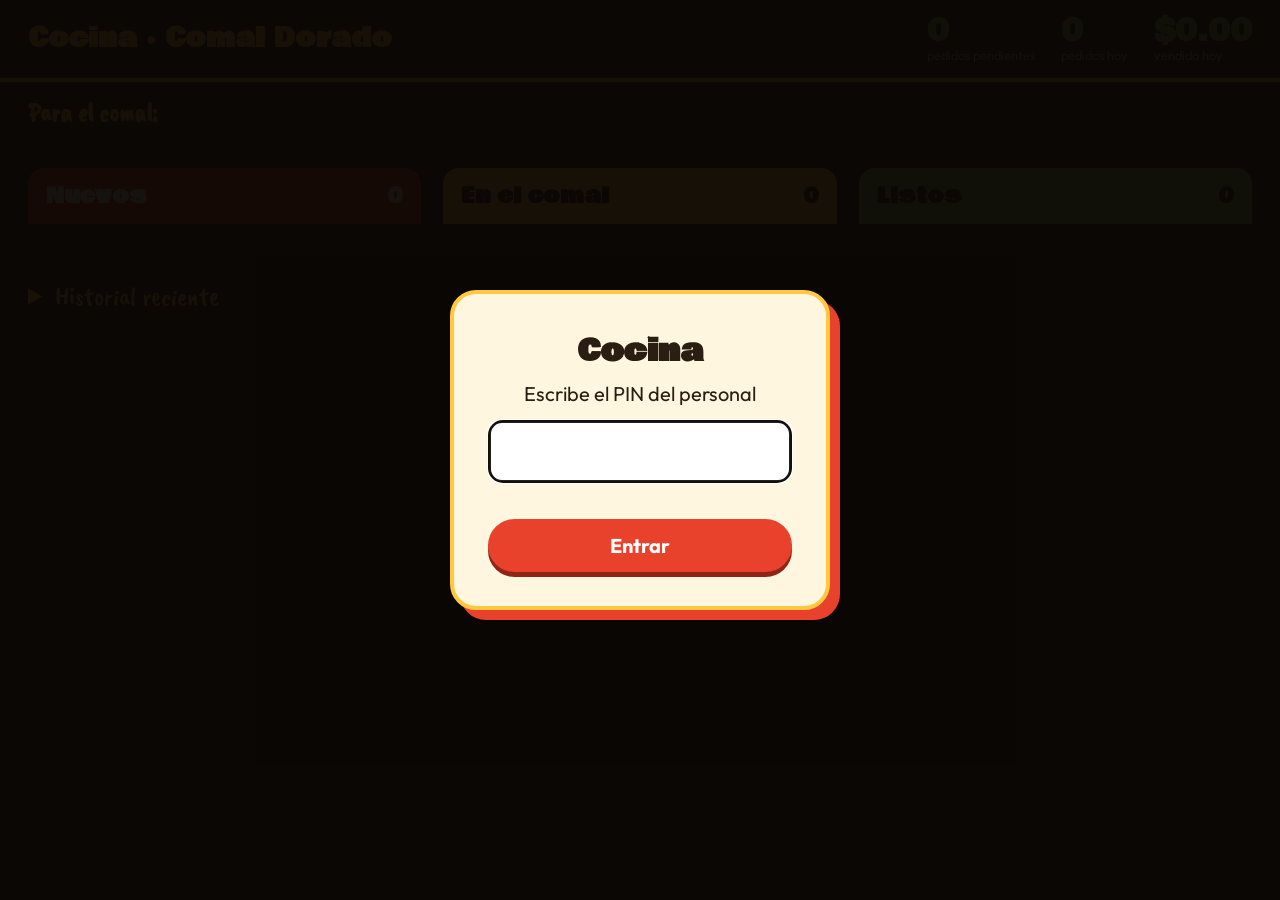
<file: static/cocina.html>
<!doctype html>
<html lang="es">
<head>
<meta charset="utf-8">
<meta name="viewport" content="width=device-width,initial-scale=1">
<title>Cocina · Comal Dorado</title>
<link rel="preconnect" href="https://fonts.googleapis.com">
<link rel="preconnect" href="https://fonts.gstatic.com" crossorigin>
<link href="https://fonts.googleapis.com/css2?family=Bowlby+One&family=Caveat+Brush&family=Outfit:wght@400;500;700&display=swap" rel="stylesheet">
<style>
:root{--carbon:#14100d;--carbon2:#1f1812;--crema:#fff6df;--tinta:#2a1d12;--maiz:#ffc83d;--chile:#e8412c;--curtido:#8bc34a;
  --display:'Bowlby One',Impact,sans-serif;--hand:'Caveat Brush',cursive;--body:'Outfit',system-ui,sans-serif}
*{box-sizing:border-box;margin:0;padding:0}
body{background:var(--carbon);color:var(--crema);font-family:var(--body);font-size:20px;min-height:100vh}
button{font:inherit;cursor:pointer}
[hidden]{display:none!important}
header{display:flex;flex-wrap:wrap;align-items:center;gap:14px 28px;padding:16px 28px;background:var(--carbon2);border-bottom:4px solid var(--maiz)}
header h1{font-family:var(--display);font-size:1.6rem;color:var(--maiz)}
.stats{display:flex;gap:26px;margin-left:auto}
.stats div{display:flex;flex-direction:column;line-height:1.1}
.stats b{font-family:var(--display);font-size:1.8rem;color:var(--curtido)}
.stats span{font-size:.8rem;opacity:.7}
.comal-list{padding:14px 28px;background:#2a1d12;display:flex;flex-wrap:wrap;gap:10px;align-items:center;min-height:62px}
.comal-list h2{font-family:var(--hand);font-size:1.6rem;color:var(--maiz);margin-right:8px}
.tag{background:var(--maiz);color:var(--tinta);border-radius:999px;padding:4px 16px;font-weight:700}
.tag b{font-family:var(--display);margin-right:6px;color:var(--chile)}
.board{display:grid;grid-template-columns:repeat(3,1fr);gap:22px;padding:24px 28px}
.col h2{font-family:var(--display);font-size:1.3rem;padding:12px 18px;border-radius:16px 16px 0 0;display:flex;justify-content:space-between}
.col.nuevo h2{background:var(--chile)}.col.preparando h2{background:var(--maiz);color:var(--tinta)}.col.listo h2{background:var(--curtido);color:var(--tinta)}
.col-body{display:flex;flex-direction:column;gap:16px;padding:16px 0}
.ped{background:var(--crema);color:var(--tinta);border-radius:20px;padding:18px 20px;border:4px solid var(--tinta);box-shadow:6px 6px 0 #000}
.ped.fresh{animation:fresh 1.2s 3}
@keyframes fresh{50%{box-shadow:0 0 0 8px var(--maiz)}}
.ped-head{display:flex;justify-content:space-between;align-items:baseline;gap:8px}
.ped-code{font-family:var(--display);font-size:1.4rem;color:var(--chile)}
.ped-time{font-size:.85rem;opacity:.7}
.ped-who{font-weight:700;margin:2px 0 6px}
.ped-who small{font-weight:400;opacity:.75}
.ped ul{list-style:none;margin:8px 0;padding:8px 0;border-block:2px dashed rgba(42,29,18,.3)}
.ped li{font-size:1.25rem;font-weight:500}
.ped li b{font-family:var(--display);color:var(--chile);margin-right:8px}
.ped-note{background:#fff0b8;border-radius:10px;padding:6px 12px;margin:8px 0;font-size:.95rem}
.ped-tot{display:flex;justify-content:space-between;font-weight:700;margin-bottom:12px}
.acts{display:flex;gap:8px}
.acts button{flex:1;border:0;border-radius:14px;padding:12px;font-weight:700;color:#fff;background:var(--chile);box-shadow:0 4px 0 #8f2417}
.acts .ok{background:#2f7d1f;box-shadow:0 4px 0 #1c4d12}
.acts .no{flex:0 0 auto;background:var(--tinta);box-shadow:0 4px 0 #000;font-size:.9rem}
.vacio{font-family:var(--hand);font-size:1.5rem;opacity:.5;padding:20px 4px}
.hist{padding:0 28px 40px}
.hist summary{cursor:pointer;font-family:var(--hand);font-size:1.6rem;color:var(--maiz);margin-bottom:12px}
.hist-row{display:flex;gap:16px;padding:8px 0;border-bottom:1px solid rgba(255,246,223,.15);font-size:.95rem}
.hist-row span:first-child{font-family:var(--display);width:100px;color:var(--maiz)}
.login{position:fixed;inset:0;background:rgba(10,7,5,.95);display:grid;place-items:center;z-index:10}
.login form{background:var(--crema);color:var(--tinta);padding:34px;border-radius:26px;border:4px solid var(--maiz);box-shadow:10px 10px 0 var(--chile);width:min(380px,92vw);text-align:center}
.login h2{font-family:var(--display);margin-bottom:6px}
.login input{width:100%;margin:14px 0;padding:14px;font-size:1.6rem;text-align:center;letter-spacing:8px;border:3px solid var(--tinta);border-radius:14px}
.login button{width:100%;border:0;border-radius:999px;padding:14px;background:var(--chile);color:#fff;font-weight:700;box-shadow:0 5px 0 #8f2417}
.login p{color:var(--chile);min-height:1.4em;font-size:.95rem}
@media (max-width:1000px){.board{grid-template-columns:1fr}.stats{margin-left:0}}
</style>
</head>
<body>
<div class="login" id="login">
  <form id="loginForm">
    <h2>Cocina</h2>
    <label for="pin">Escribe el PIN del personal</label>
    <input id="pin" type="password" inputmode="numeric" autocomplete="off" required autofocus>
    <p id="loginErr"></p>
    <button type="submit">Entrar</button>
  </form>
</div>

<header>
  <h1>Cocina · <span id="nombre">Comal Dorado</span></h1>
  <div class="stats">
    <div><b id="stPend">0</b><span>pedidos pendientes</span></div>
    <div><b id="stHoy">0</b><span>pedidos hoy</span></div>
    <div><b id="stVend">$0.00</b><span>vendido hoy</span></div>
  </div>
</header>

<div class="comal-list"><h2>Para el comal:</h2><span id="paraComal"></span></div>

<main class="board">
  <section class="col nuevo"><h2>Nuevos <span id="cN">0</span></h2><div class="col-body" id="colNuevo"></div></section>
  <section class="col preparando"><h2>En el comal <span id="cP">0</span></h2><div class="col-body" id="colPrep"></div></section>
  <section class="col listo"><h2>Listos <span id="cL">0</span></h2><div class="col-body" id="colListo"></div></section>
</main>

<details class="hist"><summary>Historial reciente</summary><div id="hist"></div></details>

<script src="js/cocina.js"></script>
</body>
</html>
</file>
